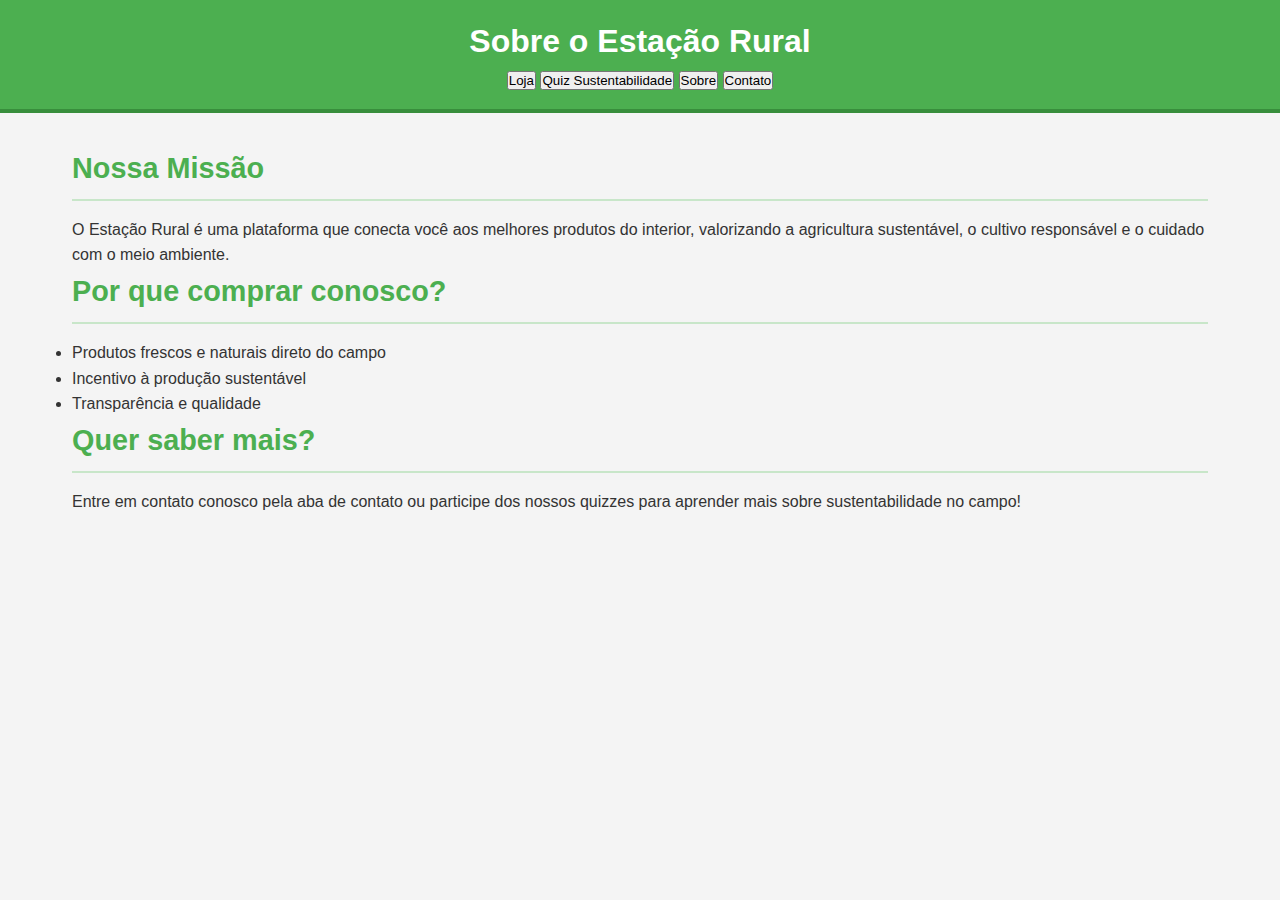
<file: about.html>
<!DOCTYPE html>
<html lang="pt-br">
<head>
  <meta charset="UTF-8" />
  <meta name="viewport" content="width=device-width, initial-scale=1" />
  <title>Sobre - Estação Rural</title>
  <link rel="stylesheet" href="style.css" />
</head>
<body>
  <header>
    <h1>Sobre o Estação Rural</h1>
    <nav>
      <button onclick="location.href='index.html'">Loja</button>
      <button onclick="location.href='quiz.html'">Quiz Sustentabilidade</button>
      <button onclick="location.href='about.html'">Sobre</button>
      <button onclick="location.href='contact.html'">Contato</button>
    </nav>
  </header>

  <main>
    <section>
      <h2>Nossa Missão</h2>
      <p>O Estação Rural é uma plataforma que conecta você aos melhores produtos do interior, valorizando a agricultura sustentável, o cultivo responsável e o cuidado com o meio ambiente.</p>
      <h2>Por que comprar conosco?</h2>
      <ul>
        <li>Produtos frescos e naturais direto do campo</li>
        <li>Incentivo à produção sustentável</li>
        <li>Transparência e qualidade</li>
      </ul>
      <h2>Quer saber mais?</h2>
      <p>Entre em contato conosco pela aba de contato ou participe dos nossos quizzes para aprender mais sobre sustentabilidade no campo!</p>
    </section>
  </main>
</body>
</html>
</file>
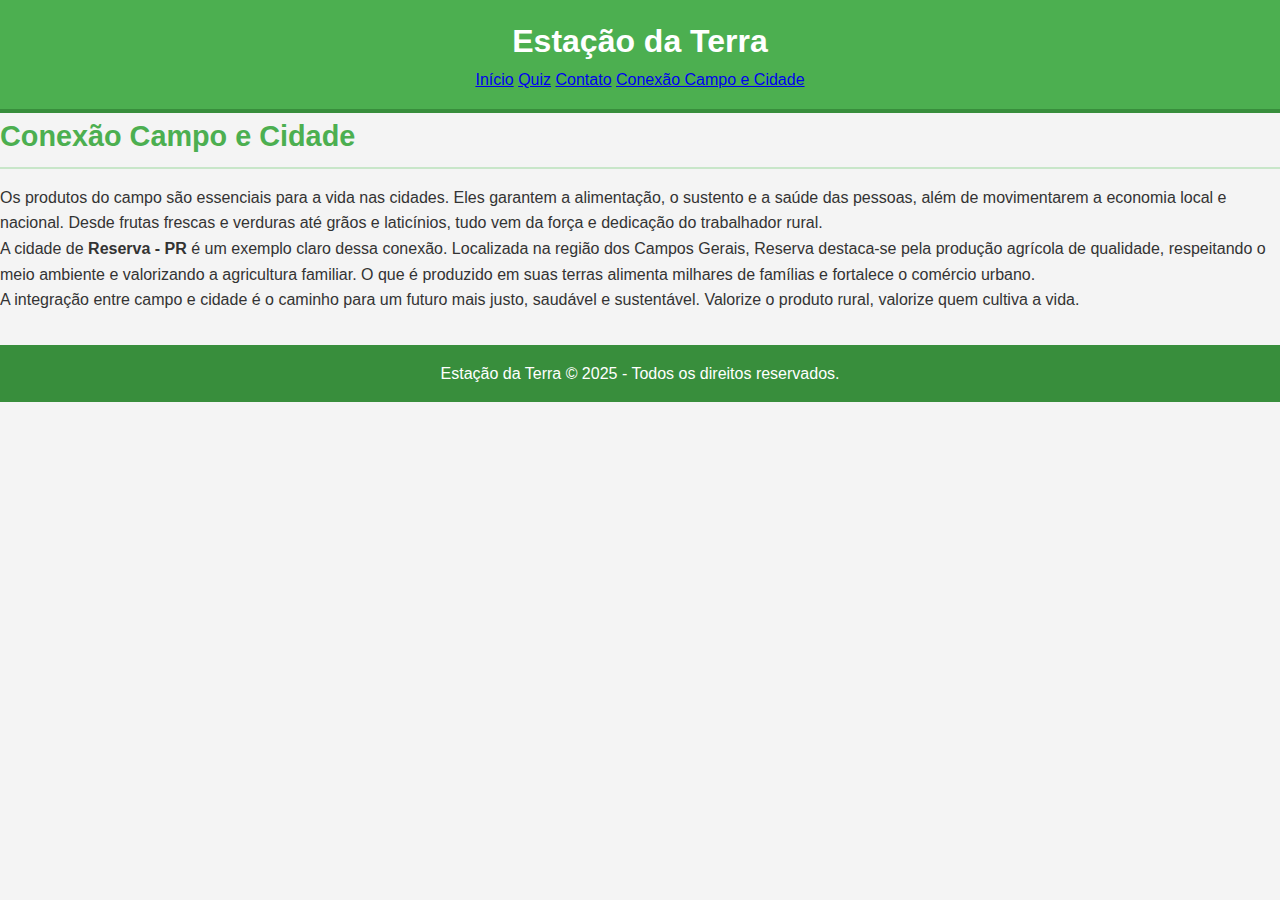
<file: conexao.html>
<!DOCTYPE html>
<html lang="pt-br">
<head>
  <meta charset="UTF-8" />
  <meta name="viewport" content="width=device-width, initial-scale=1" />
  <title>Conexão Campo e Cidade</title>
  <link rel="stylesheet" href="style.css" />
</head>
<body>
  <header>
    <h1>Estação da Terra</h1>
    <nav>
      <a href="index.html" role="button">Início</a>
      <a href="quiz.html" role="button">Quiz</a>
      <a href="contato.html" role="button">Contato</a>
      <a href="conexao.html" role="button">Conexão Campo e Cidade</a>
    </nav>
  </header>

  <section>
    <h2>Conexão Campo e Cidade</h2>
    <p>
      Os produtos do campo são essenciais para a vida nas cidades. Eles garantem a alimentação, o sustento e a saúde das pessoas, além de movimentarem a economia local e nacional. Desde frutas frescas e verduras até grãos e laticínios, tudo vem da força e dedicação do trabalhador rural.
    </p>
    <p>
      A cidade de <strong>Reserva - PR</strong> é um exemplo claro dessa conexão. Localizada na região dos Campos Gerais, Reserva destaca-se pela produção agrícola de qualidade, respeitando o meio ambiente e valorizando a agricultura familiar. O que é produzido em suas terras alimenta milhares de famílias e fortalece o comércio urbano.
    </p>
    <p>
      A integração entre campo e cidade é o caminho para um futuro mais justo, saudável e sustentável. Valorize o produto rural, valorize quem cultiva a vida.
    </p>
  </section>

  <footer>
    <p>Estação da Terra © 2025 - Todos os direitos reservados.</p>
  </footer>
</body>
</html>
</file>
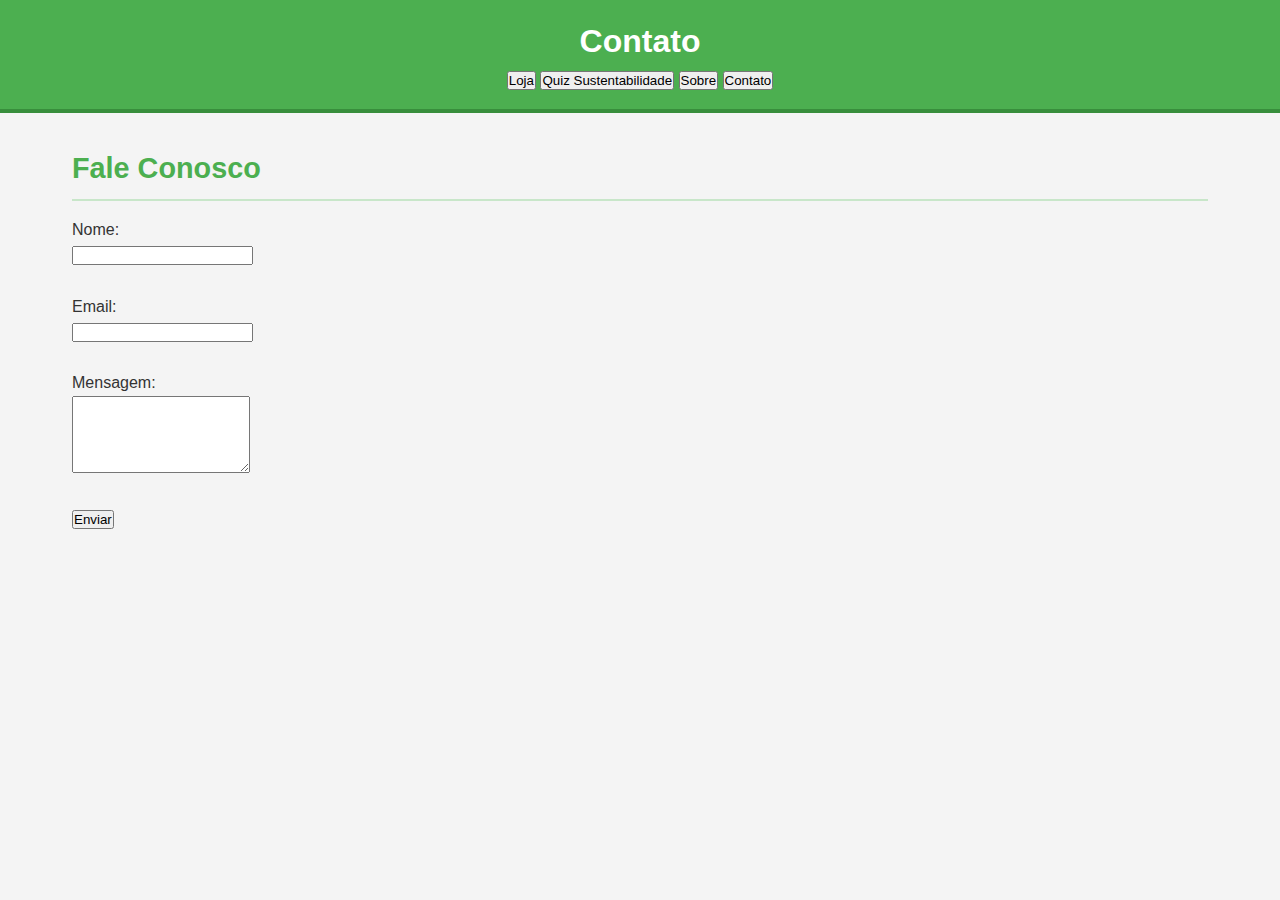
<file: contact.html>
<!DOCTYPE html>
<html lang="pt-br">
<head>
  <meta charset="UTF-8" />
  <meta name="viewport" content="width=device-width, initial-scale=1" />
  <title>Contato - Estação Rural</title>
  <link rel="stylesheet" href="style.css" />
</head>
<body>
  <header>
    <h1>Contato</h1>
    <nav>
      <button onclick="location.href='index.html'">Loja</button>
      <button onclick="location.href='quiz.html'">Quiz Sustentabilidade</button>
      <button onclick="location.href='about.html'">Sobre</button>
      <button onclick="location.href='contact.html'">Contato</button>
    </nav>
  </header>

  <main>
    <section>
      <h2>Fale Conosco</h2>
      <form id="contact-form">
        <label for="name">Nome:</label><br />
        <input type="text" id="name" name="name" required /><br /><br />

        <label for="email">Email:</label><br />
        <input type="email" id="email" name="email" required /><br /><br />

        <label for="message">Mensagem:</label><br />
        <textarea id="message" name="message" rows="5" required></textarea><br /><br />

        <button type="submit">Enviar</button>
      </form>
      <p id="response-message"></p>
    </section>
  </main>

  <script>
    const form = document.getElementById("contact-form");
    const responseMessage = document.getElementById("response-message");

    form.addEventListener("submit", e => {
      e.preventDefault();

      // Aqui você pode implementar o envio real via backend
      // Como não tem backend, só mostra mensagem de sucesso.

      responseMessage.style.color = "green";
      responseMessage.textContent = "Mensagem enviada com sucesso! Obrigado por entrar em contato.";
      form.reset();
    });
  </script>
</body>
</html>
</file>
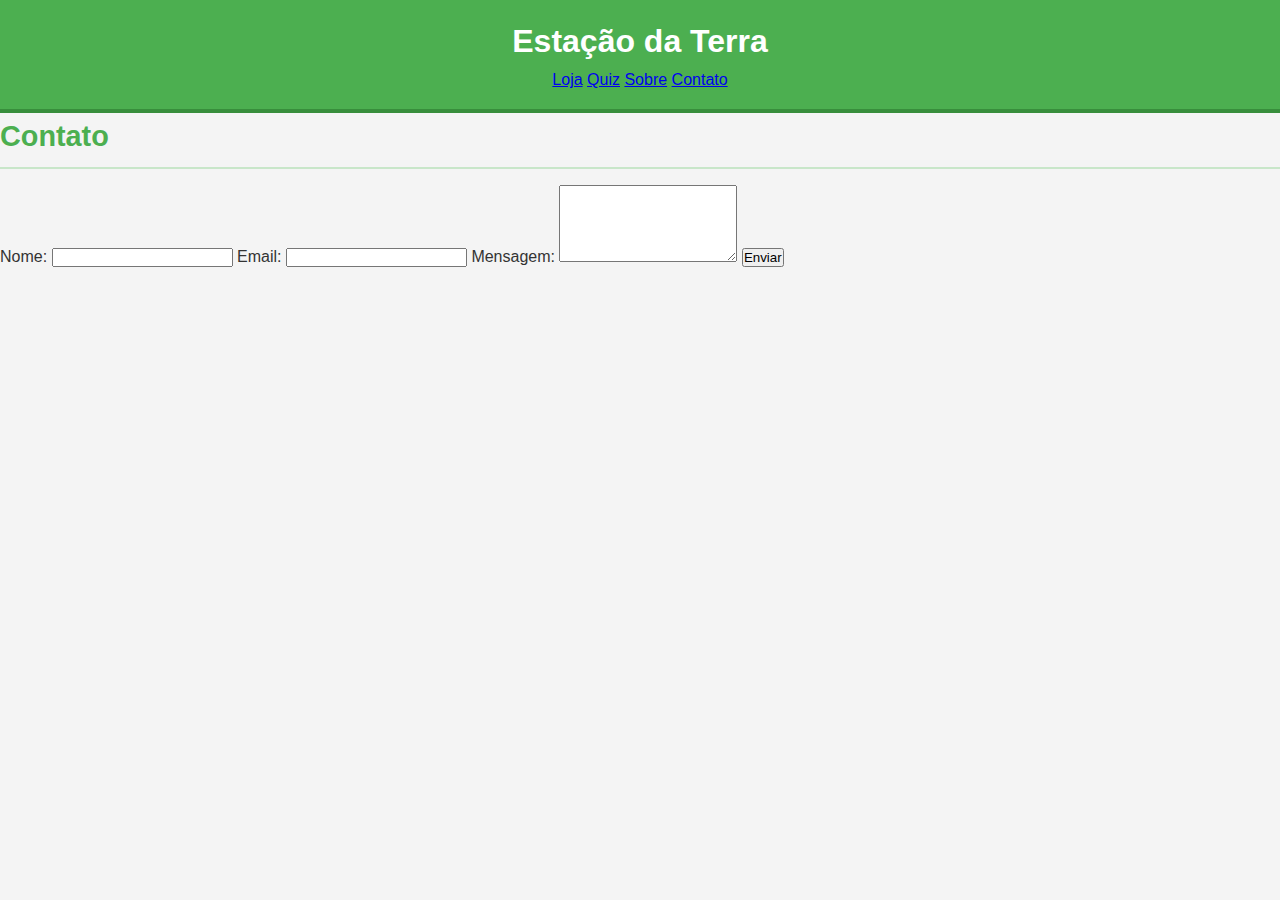
<file: contato.html>
<!DOCTYPE html>
<html lang="pt-br">
<head>
  <meta charset="UTF-8" />
  <meta name="viewport" content="width=device-width, initial-scale=1" />
  <title>Estação da Terra - Contato</title>
  <link rel="stylesheet" href="style.css" />
</head>
<body>

  <header class="header">
    <h1 class="logo">Estação da Terra</h1>
    <nav class="nav">
      <a href="index.html" class="nav-link">Loja</a>
      <a href="quiz.html" class="nav-link">Quiz</a>
      <a href="sobre.html" class="nav-link">Sobre</a>
      <a href="contato.html" class="nav-link active">Contato</a>
    </nav>
  </header>

  <main class="main-content contato-content">
    <h2>Contato</h2>
    <form id="form-contato">
      <label for="nome">Nome:</label>
      <input type="text" id="nome" name="nome" required />

      <label for="email">Email:</label>
      <input type="email" id="email" name="email" required />

      <label for="mensagem">Mensagem:</label>
      <textarea id="mensagem" name="mensagem" rows="5" required></textarea>

      <button type="submit">Enviar</button>
    </form>
    <p id="msg-sucesso" class="sucesso-msg" style="display:none;">Mensagem enviada com sucesso!</p>
  </main>

  <script>
    const form = document.getElementById('form-contato');
    const msgSucesso = document.getElementById('msg-sucesso');

    form.addEventListener('submit', (e) => {
      e.preventDefault();
      // Aqui poderia ser feita a integração com backend
      form.reset();
      msgSucesso.style.display = 'block';
      setTimeout(() => {
        msgSucesso.style.display = 'none';
      }, 4000);
    });
  </script>

</body>
</html>
</file>
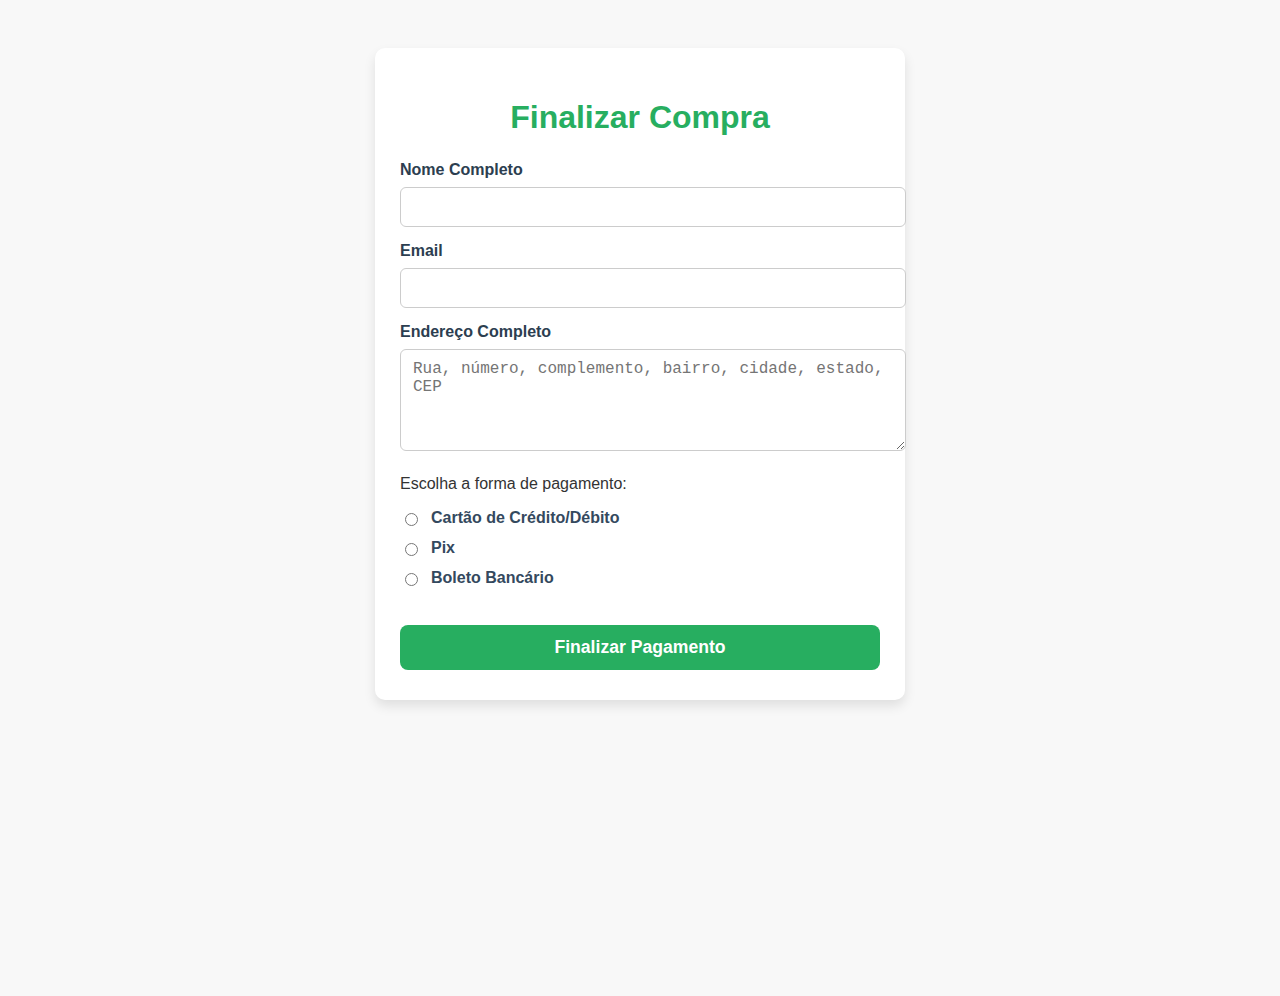
<file: pagamento.html>
<!DOCTYPE html>
<html lang="pt-br">
<head>
  <meta charset="UTF-8" />
  <meta name="viewport" content="width=device-width, initial-scale=1" />
  <title>Pagamento - Estação da Terra</title>
  <link rel="stylesheet" href="pagamento.css" />
  
</head>
<body>
  <div class="container">
    <h1>Finalizar Compra</h1>
    <form id="form-pagamento">
      <label for="nome-completo">Nome Completo</label>
      <input type="text" id="nome-completo" name="nome-completo" required />

      <label for="email">Email</label>
      <input type="email" id="email" name="email" required />

      <label for="endereco">Endereço Completo</label>
      <textarea id="endereco" name="endereco" placeholder="Rua, número, complemento, bairro, cidade, estado, CEP" required></textarea>

      <div class="pagamento-opcoes">
        <p>Escolha a forma de pagamento:</p>

        <label for="pag-cartao">
          <input type="radio" id="pag-cartao" name="pagamento" value="cartao" required />
          Cartão de Crédito/Débito
        </label>
        <div class="campo-cartao">
          <label for="numero-cartao">Número do Cartão</label>
          <input type="text" id="numero-cartao" name="numero-cartao" maxlength="19" placeholder="0000 0000 0000 0000" pattern="[0-9\s]{13,19}" />

          <label for="nome-cartao">Nome no Cartão</label>
          <input type="text" id="nome-cartao" name="nome-cartao" />

          <label for="validade-cartao">Validade (MM/AA)</label>
          <input type="text" id="validade-cartao" name="validade-cartao" maxlength="5" placeholder="MM/AA" pattern="^(0[1-9]|1[0-2])\/?([0-9]{2})$" />

          <label for="cvv-cartao">CVV</label>
          <input type="number" id="cvv-cartao" name="cvv-cartao" maxlength="3" placeholder="123" min="100" max="999" />
        </div>

        <label for="pag-pix">
          <input type="radio" id="pag-pix" name="pagamento" value="pix" />
          Pix
        </label>
        <div class="campo-pix">
          <p>Após finalizar, você receberá as instruções para pagamento via Pix no seu email.</p>
        </div>

        <label for="pag-boleto">
          <input type="radio" id="pag-boleto" name="pagamento" value="boleto" />
          Boleto Bancário
        </label>
        <div class="campo-boleto">
          <p>Após finalizar, você receberá o boleto no seu email para pagamento.</p>
        </div>
      </div>

      <button type="submit" id="finalizar-pagamento">Finalizar Pagamento</button>
    </form>
  </div>

  <script>
    // Validação simples para mostrar campos do cartão
    const form = document.getElementById('form-pagamento');
    form.addEventListener('submit', (e) => {
      e.preventDefault();

      // Simulação simples de sucesso
      alert('Pagamento processado com sucesso! Obrigado por comprar na Estação da Terra.');
      // Redirecionar para a página inicial após confirmação
      window.location.href = 'index.html';
    });
  </script>
</body>
</html>
</file>
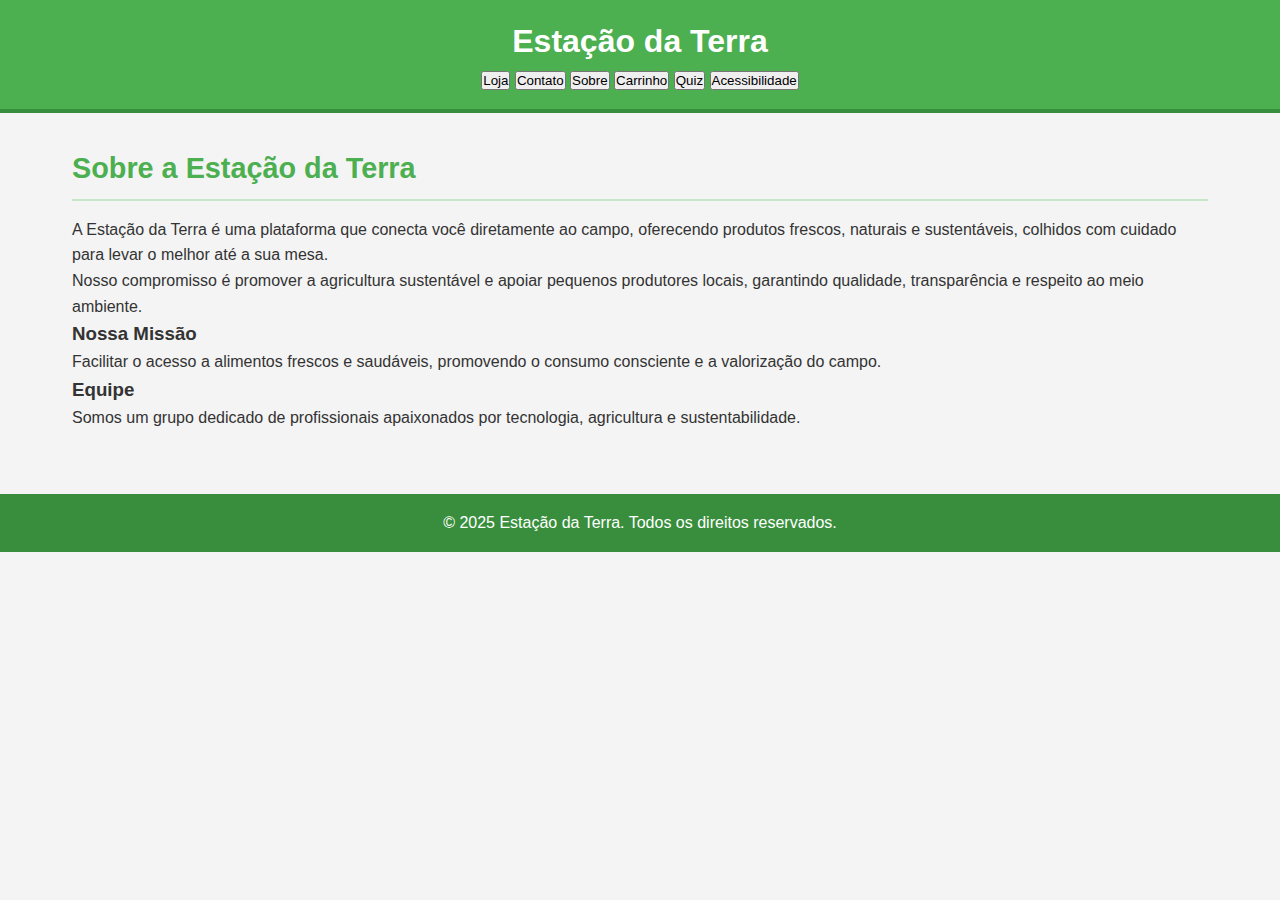
<file: sobre.html>
<!DOCTYPE html>
<html lang="pt-br">
<head>
  <meta charset="UTF-8" />
  <meta name="viewport" content="width=device-width, initial-scale=1" />
  <title>Estação da Terra - Sobre</title>
  <link rel="stylesheet" href="style.css" />
</head>
<body>
  <header>
    <h1>Estação da Terra</h1>
    <nav class="menu-navegacao">
      <button onclick="window.location.href='index.html'" aria-label="Ir para Loja" class="menu-btn">Loja</button>
      <button onclick="window.location.href='contato.html'" aria-label="Ir para Contato" class="menu-btn">Contato</button>
      <button onclick="window.location.href='sobre.html'" aria-label="Ir para Sobre" class="menu-btn">Sobre</button>
      <button onclick="window.location.href='carrinho.html'" aria-label="Ir para Carrinho" class="menu-btn">Carrinho</button>
      <button onclick="window.location.href='quiz.html'" aria-label="Ir para Quiz" class="menu-btn">Quiz</button>
      <button id="botao-acessibilidade" aria-label="Abrir opções de acessibilidade" class="menu-btn">Acessibilidade</button>
    </nav>
  </header>

  <main tabindex="0">
    <section aria-label="Informações sobre Estação da Terra" class="sobre-secao">
      <h2>Sobre a Estação da Terra</h2>
      <p>
        A Estação da Terra é uma plataforma que conecta você diretamente ao campo,
        oferecendo produtos frescos, naturais e sustentáveis, colhidos com cuidado para levar o melhor até a sua mesa.
      </p>
      <p>
        Nosso compromisso é promover a agricultura sustentável e apoiar pequenos produtores locais,
        garantindo qualidade, transparência e respeito ao meio ambiente.
      </p>
      <h3>Nossa Missão</h3>
      <p>
        Facilitar o acesso a alimentos frescos e saudáveis, promovendo o consumo consciente e a valorização do campo.
      </p>
      <h3>Equipe</h3>
      <p>
        Somos um grupo dedicado de profissionais apaixonados por tecnologia, agricultura e sustentabilidade.
      </p>
    </section>
  </main>

  <footer>
    <p>© 2025 Estação da Terra. Todos os direitos reservados.</p>
  </footer>

  <script>
    document.getElementById('botao-acessibilidade').addEventListener('click', () => {
      alert('Abrir opções de acessibilidade');
    });
  </script>
</body>
</html>
</file>
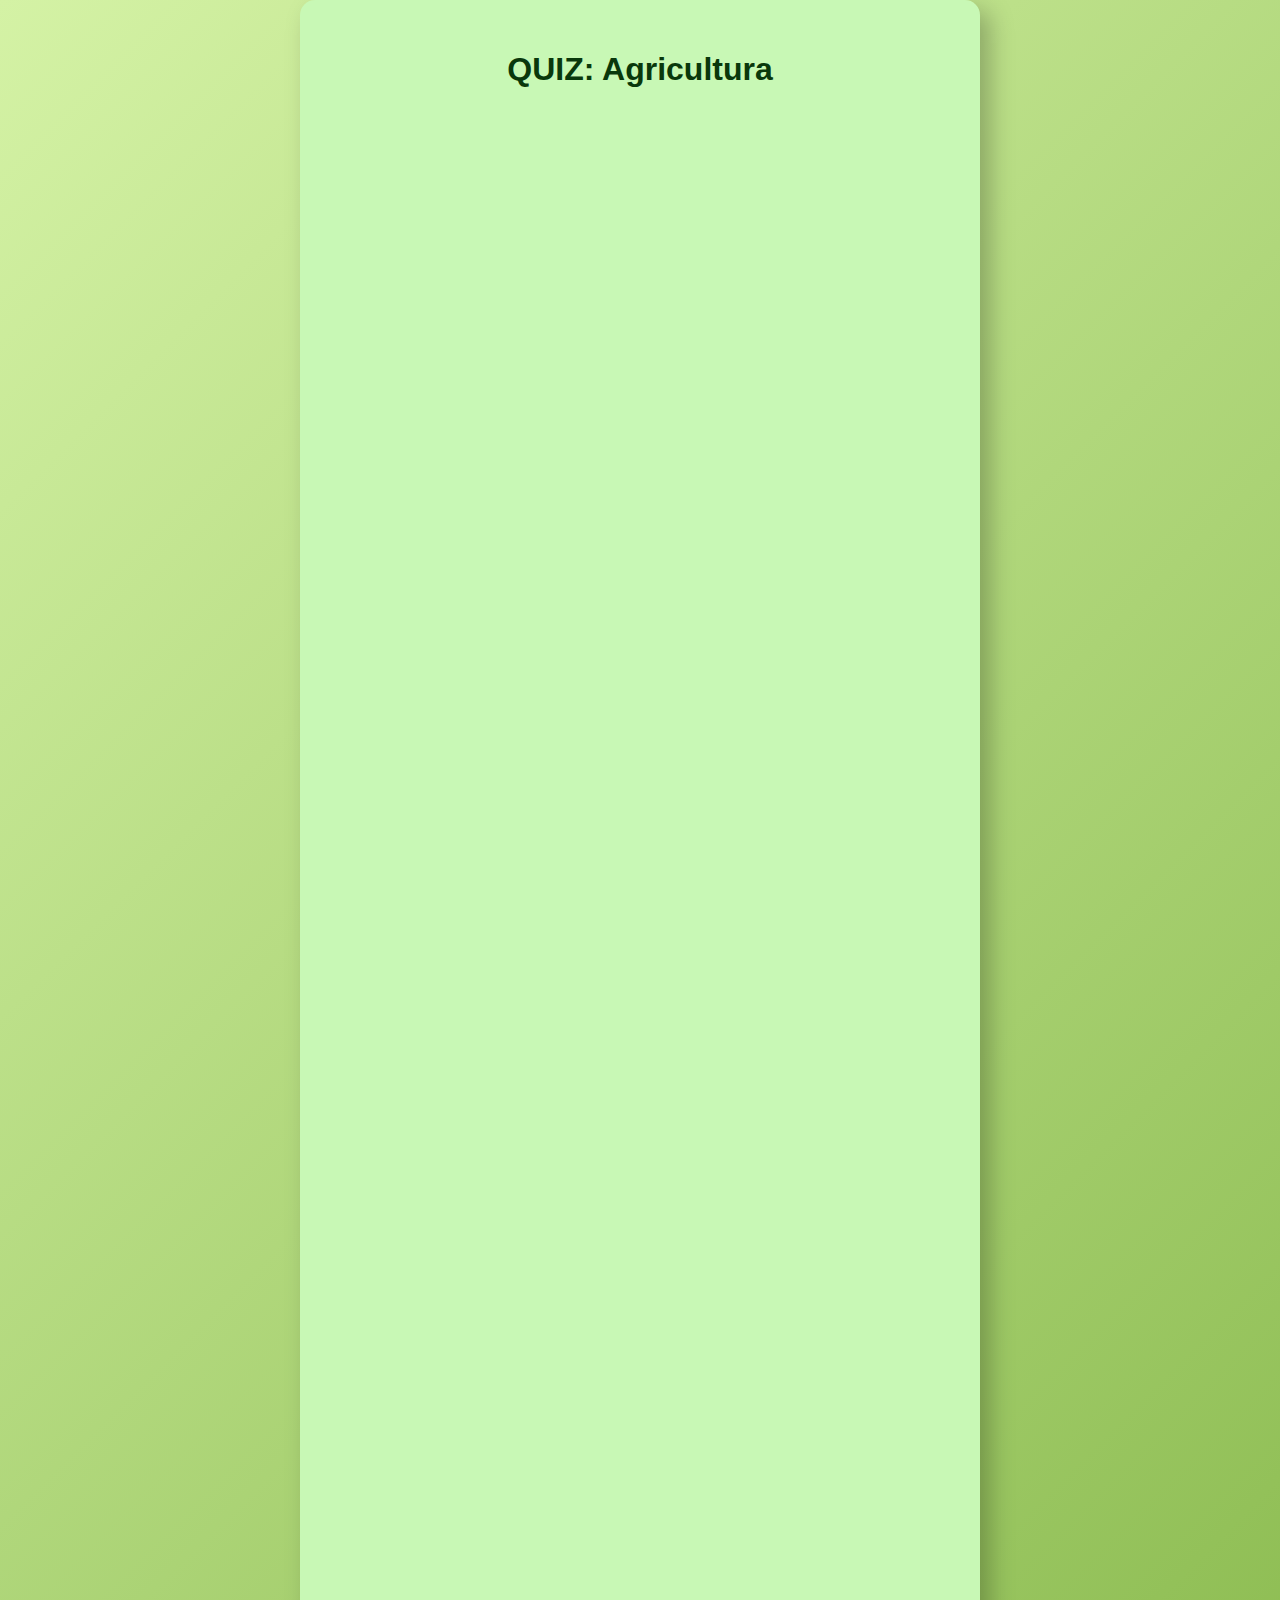
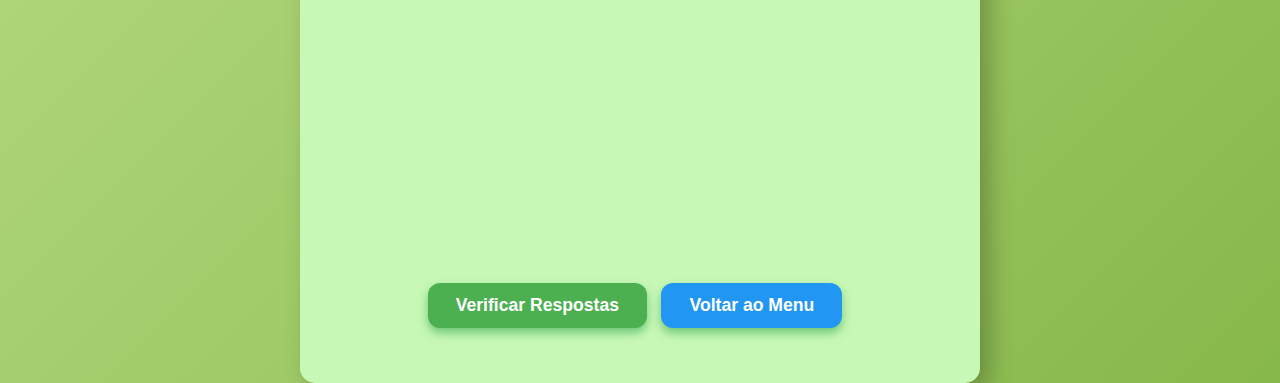
<file: QUIZ/quiz.html>
<!DOCTYPE html>
<html lang="pt-BR">
<head>
<meta charset="UTF-8" />
<meta name="viewport" content="width=device-width, initial-scale=1" />
<title>Quiz Agricultura - Estação da Terra</title>
<style>
  /* Quiz CSS */
  body {
    background: linear-gradient(135deg, #d4f2a5, #87b84b);
    font-family: Arial, sans-serif;
    margin: 0;
    padding: 0;
    min-height: 100vh;
    display: flex;
    justify-content: center;
    align-items: center;
  }

  .quiz-wrapper {
    background-color: #c8f8b5;
    padding: 30px 40px;
    border-radius: 15px;
    box-shadow: 10px 10px 25px rgba(0,0,0,0.25);
    max-width: 600px;
    width: 90%;
    color: #09380b;
    text-align: center;
  }

  .quiz-wrapper h1 {
    margin-bottom: 20px;
    font-weight: 700;
  }

  .question {
    background-color: #78c57f;
    border-radius: 12px;
    padding: 18px 20px;
    margin-bottom: 20px;
    border: 2px solid rgb(15, 54, 12);
    text-align: left;
    box-shadow: inset 2px 2px 5px rgba(255 255 255 / 0.3);
    animation: fadeInUp 0.5s ease forwards;
    opacity: 0;
  }

  /* Aparecer com delay as questões */
  .question:nth-child(1) { animation-delay: 0.1s; }
  .question:nth-child(2) { animation-delay: 0.2s; }
  .question:nth-child(3) { animation-delay: 0.3s; }
  .question:nth-child(4) { animation-delay: 0.4s; }
  .question:nth-child(5) { animation-delay: 0.5s; }
  .question:nth-child(6) { animation-delay: 0.6s; }
  .question:nth-child(7) { animation-delay: 0.7s; }
  .question:nth-child(8) { animation-delay: 0.8s; }

  label {
    display: block;
    margin-top: 10px;
    cursor: pointer;
    color: #0b3006;
    font-weight: 600;
    user-select: none;
    transition: color 0.3s;
  }
  label:hover {
    color: #2c6009;
  }

  button {
    margin-top: 15px;
    background-color: #4caf50;
    border: none;
    color: white;
    font-weight: 700;
    padding: 12px 28px;
    border-radius: 12px;
    cursor: pointer;
    font-size: 1.1em;
    box-shadow: 0 5px 10px rgba(72, 180, 97, 0.7);
    transition: background-color 0.3s ease;
    margin-right: 10px;
  }
  button:hover {
    background-color: #357a38;
  }

  #btnVoltar {
    background-color: #2196F3;
  }
  #btnVoltar:hover {
    background-color: #0b63c9;
  }

  .resultado-container {
    margin-top: 25px;
    font-size: 1.3em;
    font-weight: 700;
    color: #145214;
  }

  /* Confetti */
  .confetti-container {
    position: fixed;
    top: 0; left: 0;
    width: 100vw;
    height: 100vh;
    pointer-events: none;
    overflow: visible;
    z-index: 9999;
  }

  .confetti {
    position: absolute;
    width: 10px;
    height: 10px;
    background-color: red;
    opacity: 0.8;
    animation: confetti-fall 3s linear forwards;
  }

  @keyframes confetti-fall {
    0% { transform: translateY(-20px) rotate(0deg); opacity: 1; }
    100% { transform: translateY(100vh) rotate(360deg); opacity: 0; }
  }

  @keyframes fadeInUp {
    from {
      opacity: 0;
      transform: translateY(15px);
    }
    to {
      opacity: 1;
      transform: translateY(0);
    }
  }
</style>
</head>
<body>

<div class="quiz-wrapper">
  <h1>QUIZ: Agricultura</h1>

  <div class="question">
    <p>1) Qual é a principal função da agricultura?</p>
    <label><input type="radio" name="q1" value="a" /> Proteger os animais</label>
    <label><input type="radio" name="q1" value="b" /> Produzir alimentos</label>
    <label><input type="radio" name="q1" value="c" /> Cuidar das florestas</label>
    <label><input type="radio" name="q1" value="d" /> Preservar rios</label>
  </div>

  <div class="question">
    <p>2) O que são agrotóxicos?</p>
    <label><input type="radio" name="q2" value="a" /> Produtos naturais que melhoram o solo</label>
    <label><input type="radio" name="q2" value="b" /> Máquinas usadas na agricultura</label>
    <label><input type="radio" name="q2" value="c" /> Produtos químicos para combater pragas</label>
    <label><input type="radio" name="q2" value="d" /> Tipo de planta cultivada</label>
  </div>

  <div class="question">
    <p>3) Qual é o principal benefício do adubo orgânico?</p>
    <label><input type="radio" name="q3" value="a" /> Aumentar o uso de pesticidas</label>
    <label><input type="radio" name="q3" value="b" /> Melhorar a qualidade do solo naturalmente</label>
    <label><input type="radio" name="q3" value="c" /> Crescimento mais rápido das plantas</label>
    <label><input type="radio" name="q3" value="d" /> Reduzir a irrigação</label>
  </div>

  <div class="question">
    <p>4) O que é uma horta vertical?</p>
    <label><input type="radio" name="q4" value="a" /> Uma horta feita em grandes áreas</label>
    <label><input type="radio" name="q4" value="b" /> Uma horta feita em vasos tradicionais</label>
    <label><input type="radio" name="q4" value="c" /> Cultivo em paredes ou estruturas suspensas</label>
    <label><input type="radio" name="q4" value="d" /> Horta de legumes grandes</label>
  </div>

  <div class="question">
    <p>5) Qual a importância da rotação de culturas?</p>
    <label><input type="radio" name="q5" value="a" /> Aumenta o uso de agrotóxicos</label>
    <label><input type="radio" name="q5" value="b" /> Diminui a produtividade</label>
    <label><input type="radio" name="q5" value="c" /> Melhora a saúde do solo e evita pragas</label>
    <label><input type="radio" name="q5" value="d" /> Deixa o solo exposto ao sol</label>
  </div>

  <div class="question">
    <p>6) Qual é o principal recurso usado na irrigação por gotejamento?</p>
    <label><input type="radio" name="q6" value="a" /> Aspersores grandes</label>
    <label><input type="radio" name="q6" value="b" /> Rega manual com regador</label>
    <label><input type="radio" name="q6" value="c" /> Tubos que liberam água lentamente</label>
    <label><input type="radio" name="q6" value="d" /> Mangueiras com furos grandes</label>
  </div>

  <div class="question">
    <p>7) O que é agricultura sustentável?</p>
    <label><input type="radio" name="q7" value="a" /> Agricultura que usa muitos produtos químicos</label>
    <label><input type="radio" name="q7" value="b" /> Agricultura que prejudica o meio ambiente</label>
    <label><input type="radio" name="q7" value="c" /> Agricultura que preserva os recursos naturais e o solo</label>
    <label><input type="radio" name="q7" value="d" /> Agricultura que não gera alimentos</label>
  </div>

  <div class="question">
    <p>8) Qual é o tipo de planta mais cultivado no Brasil?</p>
    <label><input type="radio" name="q8" value="a" /> Trigo</label>
    <label><input type="radio" name="q8" value="b" /> Soja</label>
    <label><input type="radio" name="q8" value="c" /> Milho</label>
    <label><input type="radio" name="q8" value="d" /> Café</label>
  </div>

  <button id="btnVerificar">Verificar Respostas</button>
  <button id="btnVoltar">Voltar ao Menu</button>
  <div class="resultado-container" id="resultado"></div>
</div>

<script>
  document.addEventListener("DOMContentLoaded", () => {
    const gabarito = {
      q1: 'b',
      q2: 'c',
      q3: 'b',
      q4: 'c',
      q5: 'c',
      q6: 'c',
      q7: 'c',
      q8: 'b'
    };

    const btn = document.getElementById("btnVerificar");
    const btnVoltar = document.getElementById("btnVoltar");
    const resultado = document.getElementById("resultado");
    let confettiTimeout;

    btn.addEventListener("click", () => {
      let total = 0;
      let totalPerguntas = Object.keys(gabarito).length;

      for (let i = 1; i <= totalPerguntas; i++) {
        const resposta = document.querySelector(`input[name="q${i}"]:checked`);
        if (resposta && resposta.value === gabarito[`q${i}`]) {
          total++;
        }
      }

      const porcentagem = Math.round((total / totalPerguntas) * 100);
      resultado.textContent = `Você acertou ${total} de ${totalPerguntas} perguntas. (${porcentagem}%)`;

      if (porcentagem === 100) {
        criarConfete();
      } else {
        limparConfete();
      }
    });

    btnVoltar.addEventListener("click", () => {
      window.location.href = "index.html"; // ajuste o nome se necessário
    });

    function criarConfete() {
      limparConfete();
      const confettiContainer = document.createElement('div');
      confettiContainer.classList.add('confetti-container');
      document.body.appendChild(confettiContainer);

      for (let i = 0; i < 50; i++) {
        const confetti = document.createElement('div');
        confetti.classList.add('confetti');

        const colors = ['#FFC107', '#FF5722', '#4CAF50', '#03A9F4', '#E91E63'];
        confetti.style.backgroundColor = colors[Math.floor(Math.random() * colors.length)];
        confetti.style.left = Math.random() * 100 + 'vw';
        confetti.style.animationDuration = (2 + Math.random() * 3) + 's';
        confetti.style.opacity = Math.random();

        confettiContainer.appendChild(confetti);

        setTimeout(() => {
          confetti.remove();
        }, 5000);
      }

      confettiTimeout = setTimeout(() => {
        limparConfete();
      }, 6000);
    }

    function limparConfete() {
      clearTimeout(confettiTimeout);
      document.querySelectorAll('.confetti-container').forEach(el => el.remove());
    }
  });
</script>

</body>
</html>
</file>
<file: pagamento.css>
/* style para geralzão*/

    body {
      background-color: #f8f8f8;
      color: #333;
      font-family: 'Segoe UI', Tahoma, Geneva, Verdana, sans-serif;
      padding: 40px 20px;
      min-height: 100vh;
      display: flex;
      flex-direction: column;
      align-items: center;
    }

    /*coisa para o pagamento*/

    .container {
      background: white;
      padding: 30px 25px;
      border-radius: 10px;
      box-shadow: 0 6px 12px rgba(0,0,0,0.1);
      max-width: 480px;
      width: 100%;
    }
    h1 {
      color: #27ae60;
      text-align: center;
      margin-bottom: 25px;
    }


    /*continua para o pagamento, eu acho*/

    label {
      display: block;
      font-weight: 600;
      margin-top: 15px;
      margin-bottom: 8px;
      color: #2c3e50;
    }

/*para ficar legal o coisa de escrever as coisa nossa*/

    input[type="text"],
    input[type="email"],
    input[type="number"],
    textarea,
    select {
      width: 100%;
      padding: 10px 12px;
      border: 1.5px solid #ccc;
      border-radius: 6px;
      font-size: 1rem;
      transition: border-color 0.3s ease;
    }


    input[type="text"]:focus,
    input[type="email"]:focus,
    input[type="number"]:focus,
    textarea:focus,
    select:focus {
      border-color: #27ae60;
      outline: none;
    }
    textarea {
      resize: vertical;
      min-height: 80px;
    }
    .pagamento-opcoes {
      margin-top: 20px;
    }
    .pagamento-opcoes label {
      font-weight: 600; /*tamanho da fonte da coisa escrita né*/
      margin-top: 12px;
      display: flex;
      align-items: center;
      gap: 10px;
      cursor: pointer;
      color: #34495e;
    }
    .pagamento-opcoes input[type="radio"] {
      accent-color: #27ae60;
      cursor: pointer;
    }


    /* Cartão ou pixxxxxx*/

    .campo-cartao,
    .campo-pix,
    .campo-boleto {
      margin-top: 15px;
      padding-left: 25px;
      display: none;
      flex-direction: column;
      gap: 10px;
    }


    /*Pra aparecer os coisa pra pagar*/
    input#pag-cartao:checked ~ .campo-cartao,
    input#pag-pix:checked ~ .campo-pix,
    input#pag-boleto:checked ~ .campo-boleto {
      display: flex;
    }


    /* terminar botão */
    button#finalizar-pagamento {
      margin-top: 30px;
      background-color: #27ae60;
      border: none;
      color: white;
      font-weight: 700;
      font-size: 1.1rem;
      padding: 12px;
      border-radius: 8px;
      width: 100%;
      cursor: pointer;
      transition: background-color 0.3s ease;
    }
    button#finalizar-pagamento:hover {
      background-color: #219150;
    }



    /* Responsividade */

    @media (max-width: 500px) {
      .container {
        padding: 20px 15px;
      }
    }
</file>
<file: style.css>
/* Reset e fonte moderna */
* {
  margin: 0;
  padding: 0;
  box-sizing: border-box;
}

body {
  font-family: "Inter", sans-serif;
  font-size: 16px;
  line-height: 1.6;
  background-color: #f4f4f4;
  color: #333;
  transition: background-color 0.3s ease, color 0.3s ease;
}

header {
  background-color: #4caf50;
  color: white;
  padding: 1rem 2rem;
  border-bottom: 4px solid #388e3c;
  text-align: center;
}

header h1 {
  font-size: 2rem;
}

.slogan {
  margin-top: 0.5rem;
  font-style: italic;
  font-size: 1.1rem;
}

/* Menu */
.menu ul {
  list-style: none;
  display: flex;
  justify-content: center;
  gap: 2rem;
  margin-top: 1rem;
  flex-wrap: wrap;
}

.menu a {
  color: white;
  text-decoration: none;
  font-weight: 500;
  transition: opacity 0.3s ease;
}

.menu a:hover {
  opacity: 0.8;
}

/* Seções */
main section {
  padding: 2rem;
  max-width: 1200px;
  margin: 0 auto;
}

h2 {
  font-size: 1.8rem;
  margin-bottom: 1rem;
  color: #4caf50;
  border-bottom: 2px solid #c8e6c9;
  padding-bottom: 0.5rem;
}

/* Barracas */
.barracas {
  display: grid;
  grid-template-columns: repeat(auto-fit, minmax(180px, 1fr));
  gap: 1.5rem;
}

.barraca {
  text-align: center;
  background-color: white;
  padding: 1rem;
  border-radius: 1rem;
  box-shadow: 0 4px 12px rgba(0, 0, 0, 0.08);
  transition: transform 0.2s ease;
  cursor: pointer;
}

.barraca:hover {
  transform: translateY(-5px);
}

.barraca img {
  max-width: 100%;
  border-radius: 0.5rem;
  margin-bottom: 0.5rem;
}

/* Produtos */
.produto-card {
  background: white;
  border-radius: 1rem;
  box-shadow: 0 4px 12px rgba(0, 0, 0, 0.08);
  padding: 1rem;
  text-align: center;
  margin: 1rem;
  transition: transform 0.2s ease;
}

.produto-card:hover {
  transform: scale(1.02);
}

.produto-card img {
  max-width: 100%;
  border-radius: 0.5rem;
}

.produto-card button {
  background-color: #4caf50;
  border: none;
  color: white;
  padding: 0.6rem 1rem;
  border-radius: 1rem;
  margin-top: 0.5rem;
  font-weight: bold;
  cursor: pointer;
  transition: background-color 0.3s ease;
}

.produto-card button:hover {
  background-color: #388e3c;
}

/* Carrinho */
#carrinho {
  margin-top: 2rem;
  background-color: #ffffff;
  border-radius: 1rem;
  padding: 1rem;
  box-shadow: 0 4px 12px rgba(0, 0, 0, 0.08);
}

#carrinho h3 {
  color: #388e3c;
  margin-bottom: 0.5rem;
}

/* Quiz */
.quiz-container {
  background-color: white;
  border-radius: 1rem;
  padding: 2rem;
  box-shadow: 0 4px 12px rgba(0, 0, 0, 0.08);
}

.quiz-container h1 {
  margin-bottom: 1rem;
  color: #388e3c;
}

.question {
  margin-bottom: 1.5rem;
}

.question label {
  display: block;
  margin-top: 0.3rem;
}

.quiz-container button {
  background-color: #4caf50;
  color: white;
  border: none;
  padding: 0.6rem 1rem;
  border-radius: 1rem;
  cursor: pointer;
  transition: background-color 0.3s ease;
}

.quiz-container button:hover {
  background-color: #2e7d32;
}

/* Resultado */
.resultado-container {
  margin-top: 1rem;
  font-weight: bold;
  color: #2e7d32;
}

/* Acessibilidade */
#acessibilidade {
  position: fixed;
  bottom: 1rem;
  right: 1rem;
  display: flex;
  flex-direction: column;
  gap: 0.5rem;
}

#acessibilidade button {
  font-size: 1.2rem;
  background: white;
  border: 2px solid #4caf50;
  color: #4caf50;
  border-radius: 50%;
  width: 40px;
  height: 40px;
  cursor: pointer;
  transition: all 0.3s ease;
}

#acessibilidade button:hover {
  background-color: #4caf50;
  color: white;
}

/* Contraste alto */
body.contraste {
  background-color: black;
  color: yellow;
}

body.contraste header,
body.contraste .barraca,
body.contraste .produto-card,
body.contraste .quiz-container,
body.contraste #carrinho {
  background-color: black;
  color: yellow;
  border: 1px solid yellow;
}

/* Rodapé */
footer {
  text-align: center;
  padding: 1rem;
  background-color: #388e3c;
  color: white;
  margin-top: 2rem;
}

/* Confetes */
.confetti-container {
  position: fixed;
  top: 0;
  left: 0;
  width: 100%;
  height: 100%;
  pointer-events: none;
  z-index: 999;
}

.confetti {
  width: 10px;
  height: 10px;
  position: absolute;
  animation: cair 3s ease-in-out forwards;
}

@keyframes cair {
  0% {
    transform: translateY(-100%);
    opacity: 1;
  }
  100% {
    transform: translateY(100vh) rotate(720deg);
    opacity: 0;
  }
}
</file>
